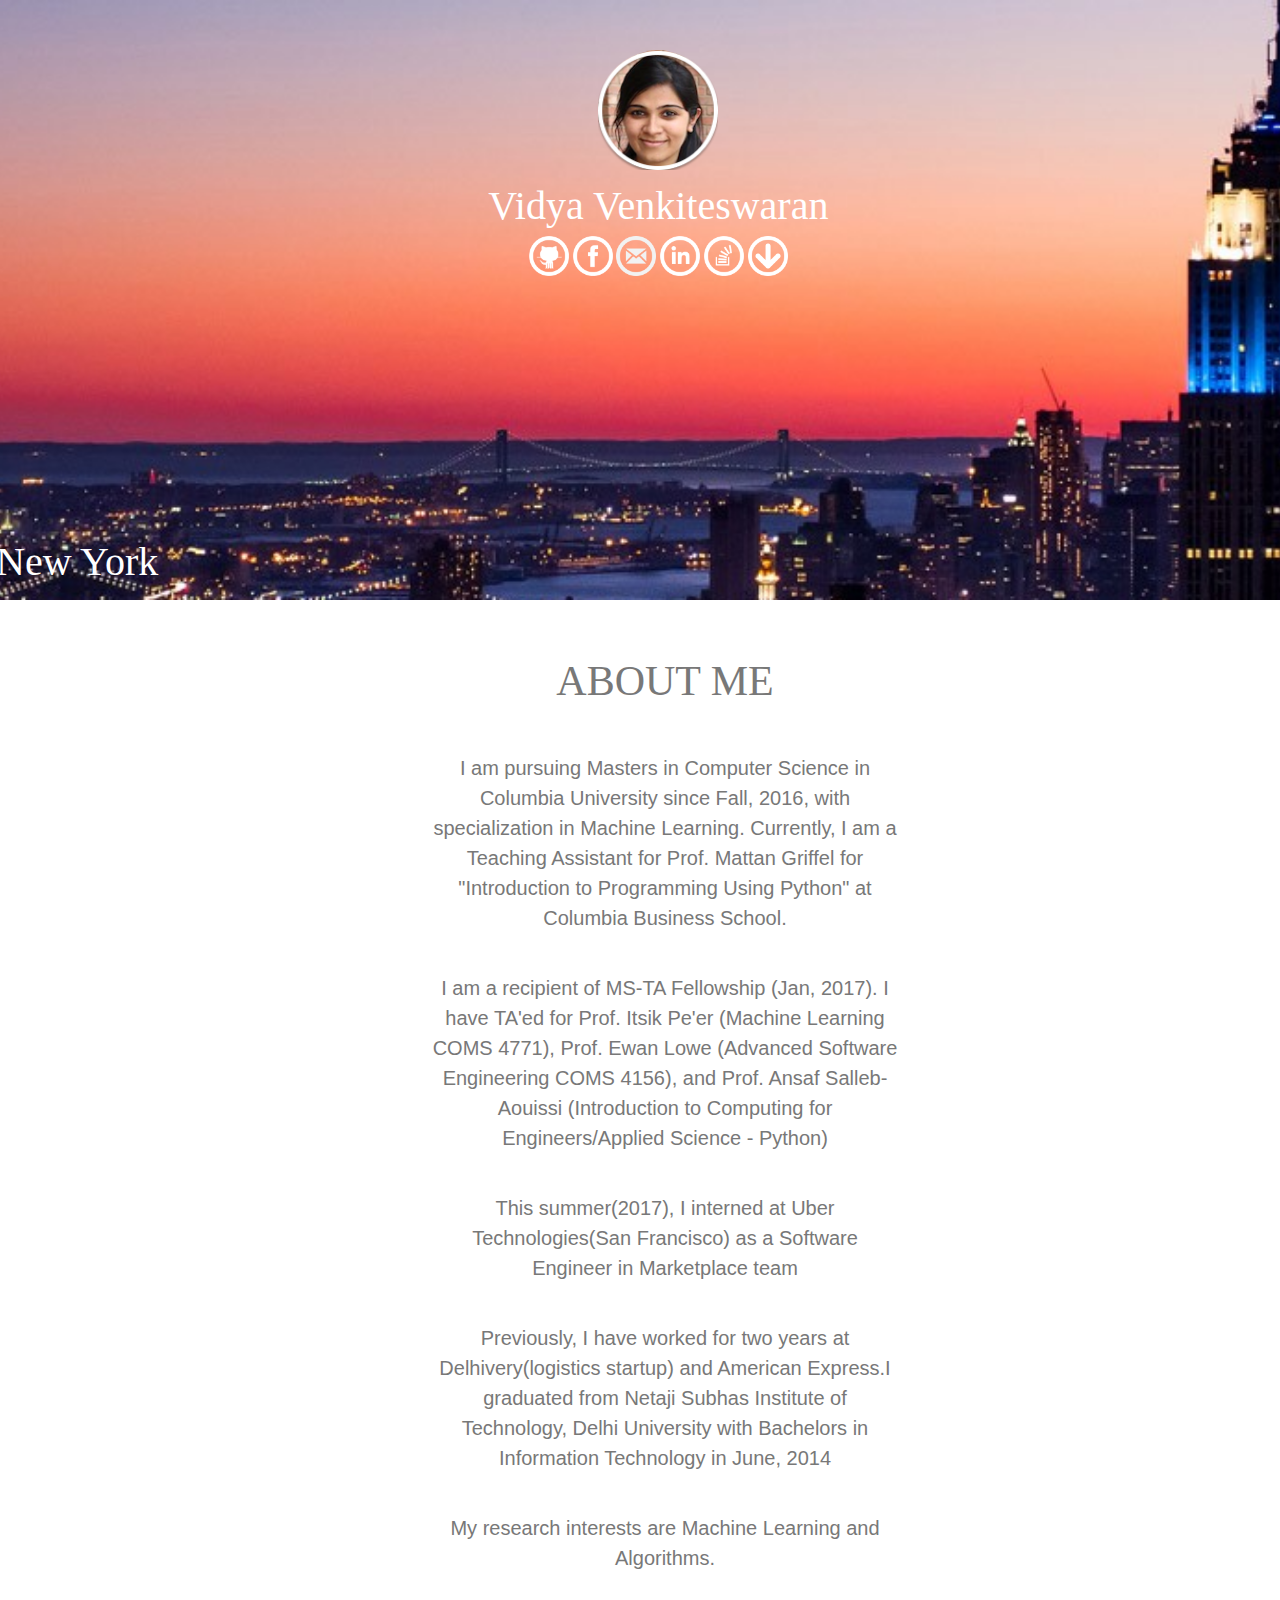
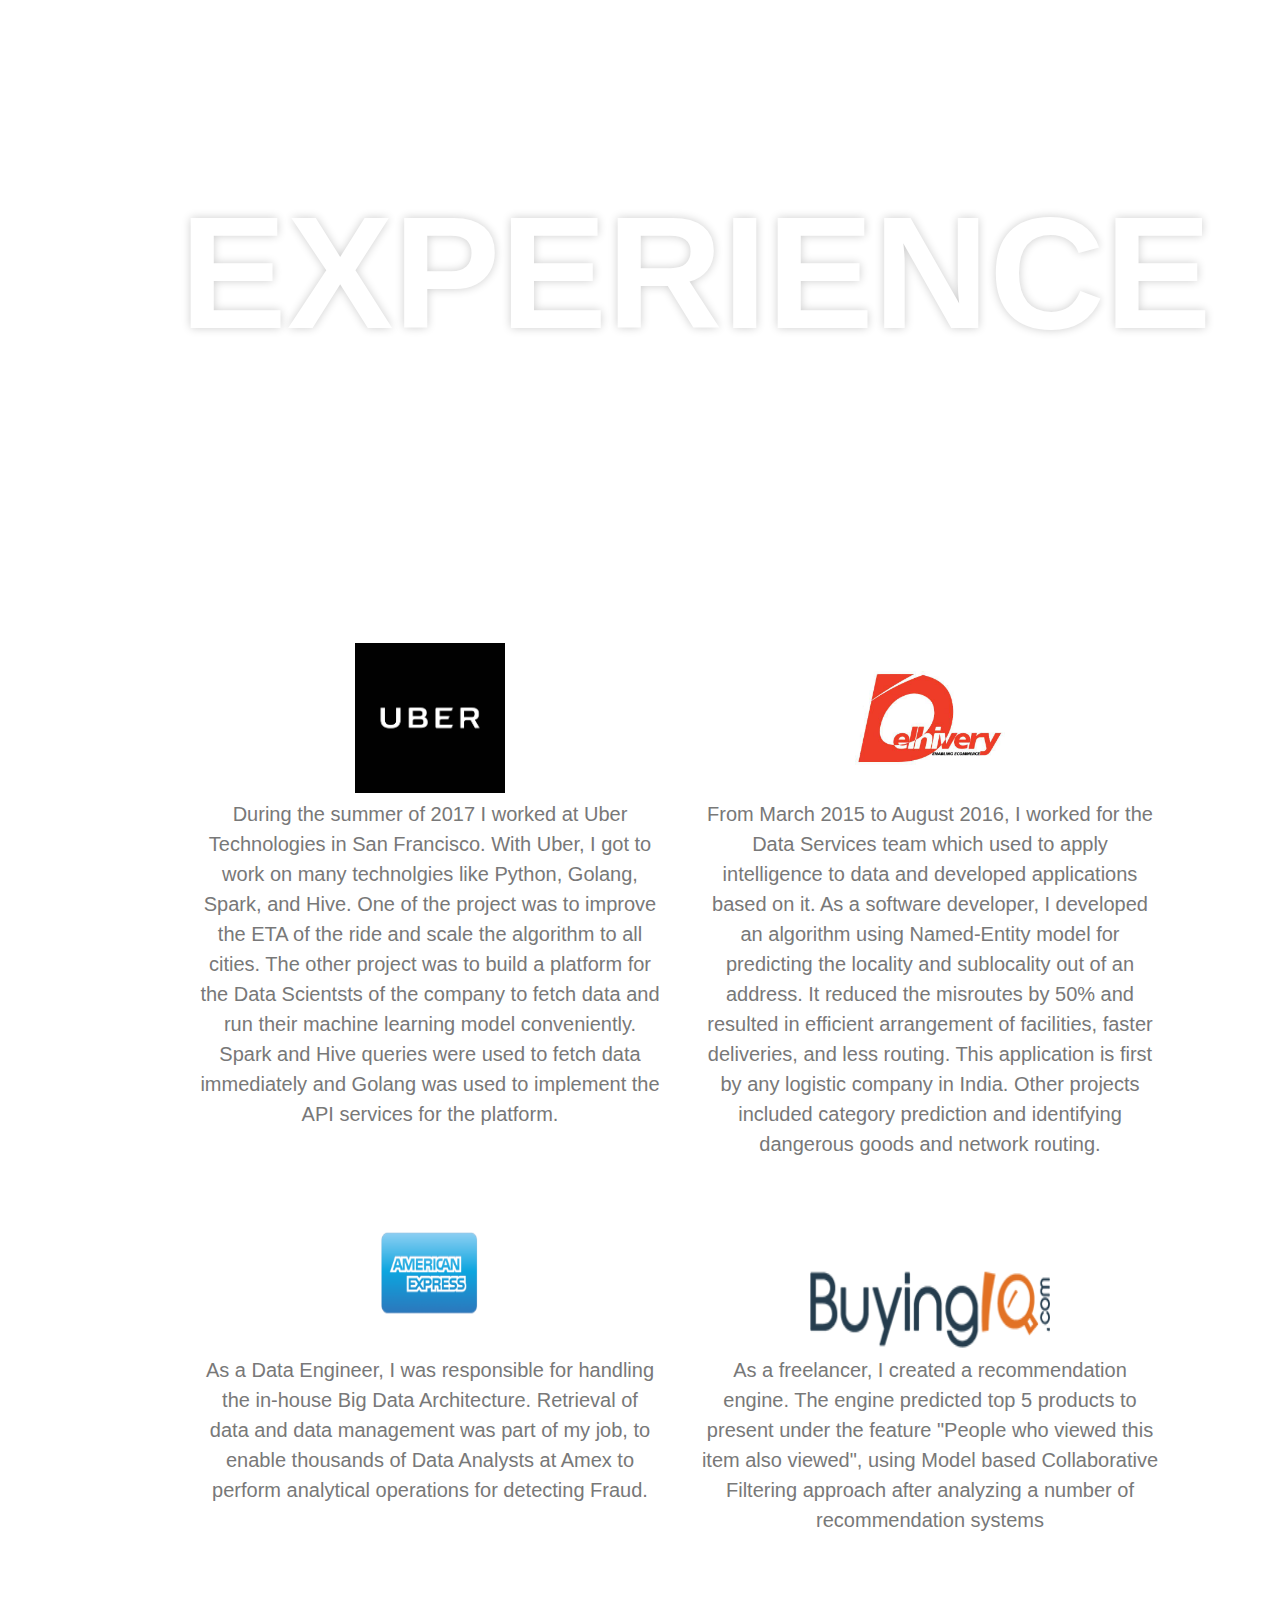
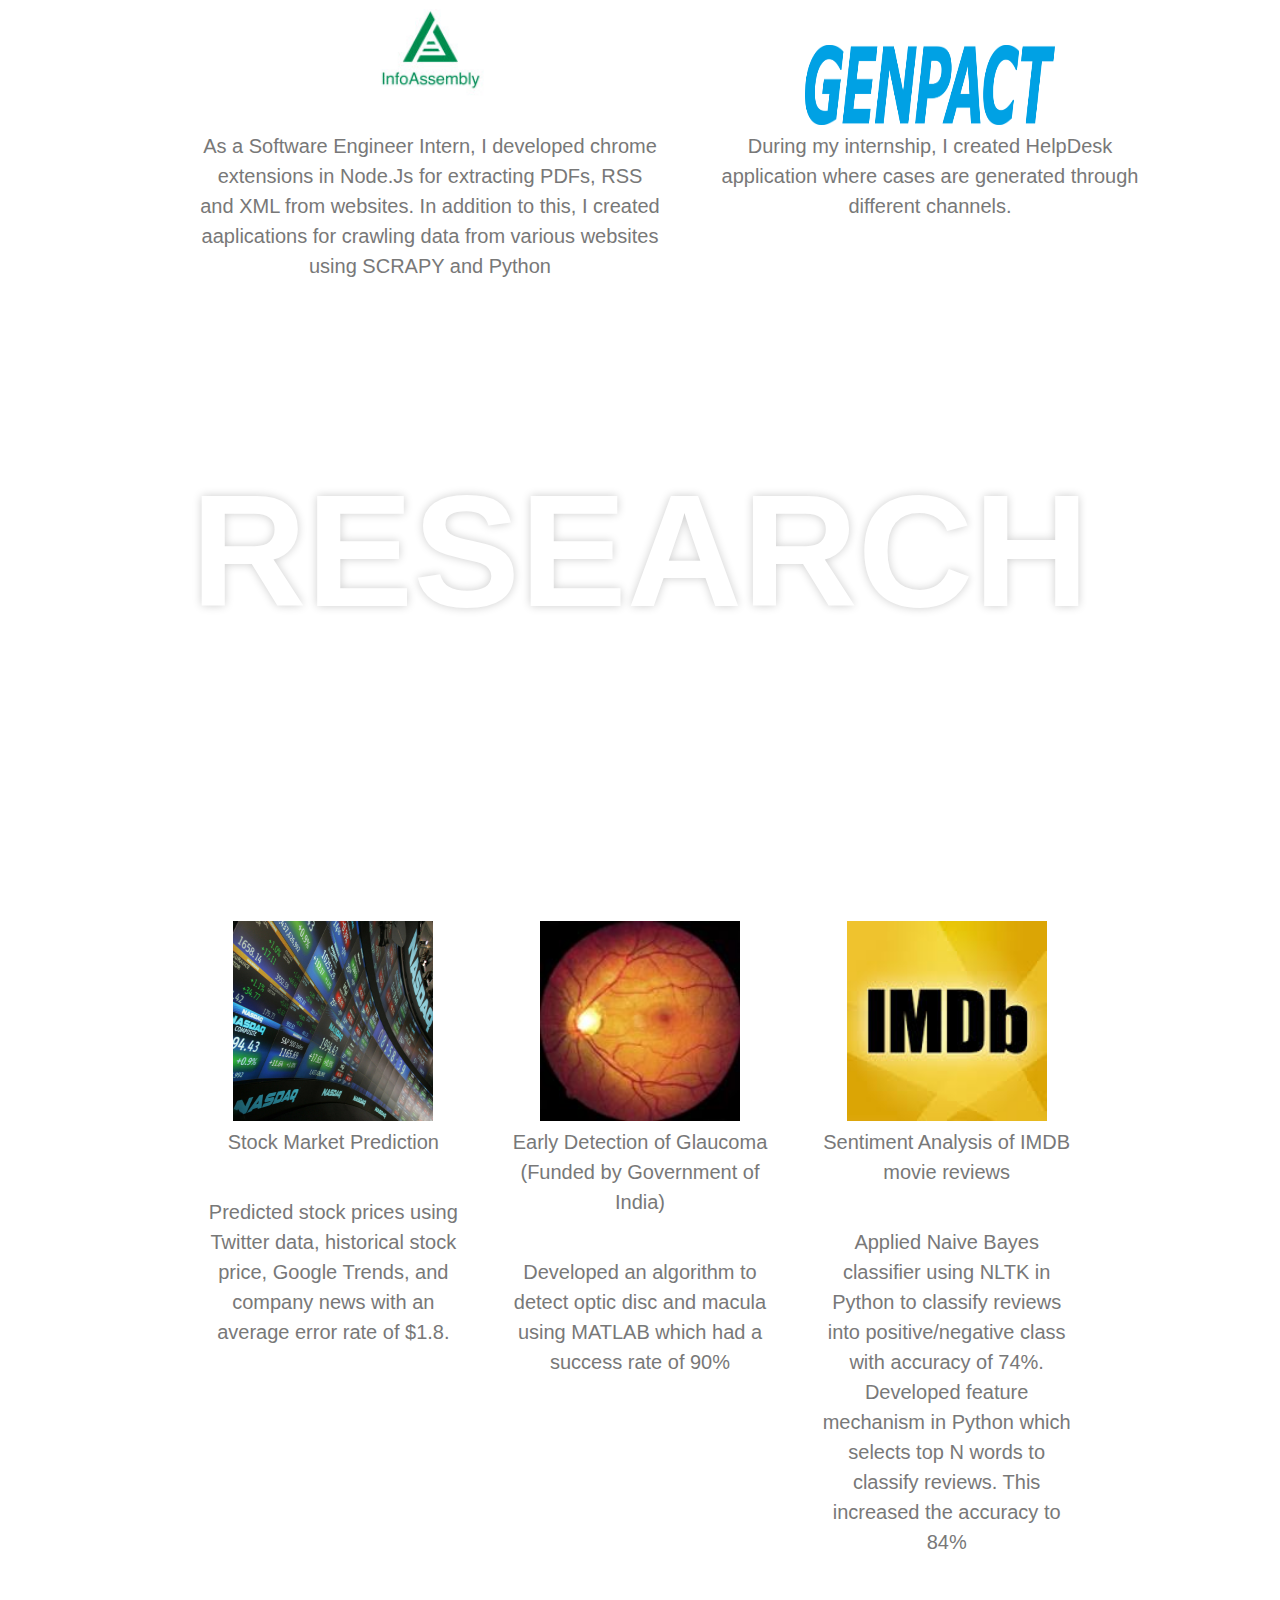
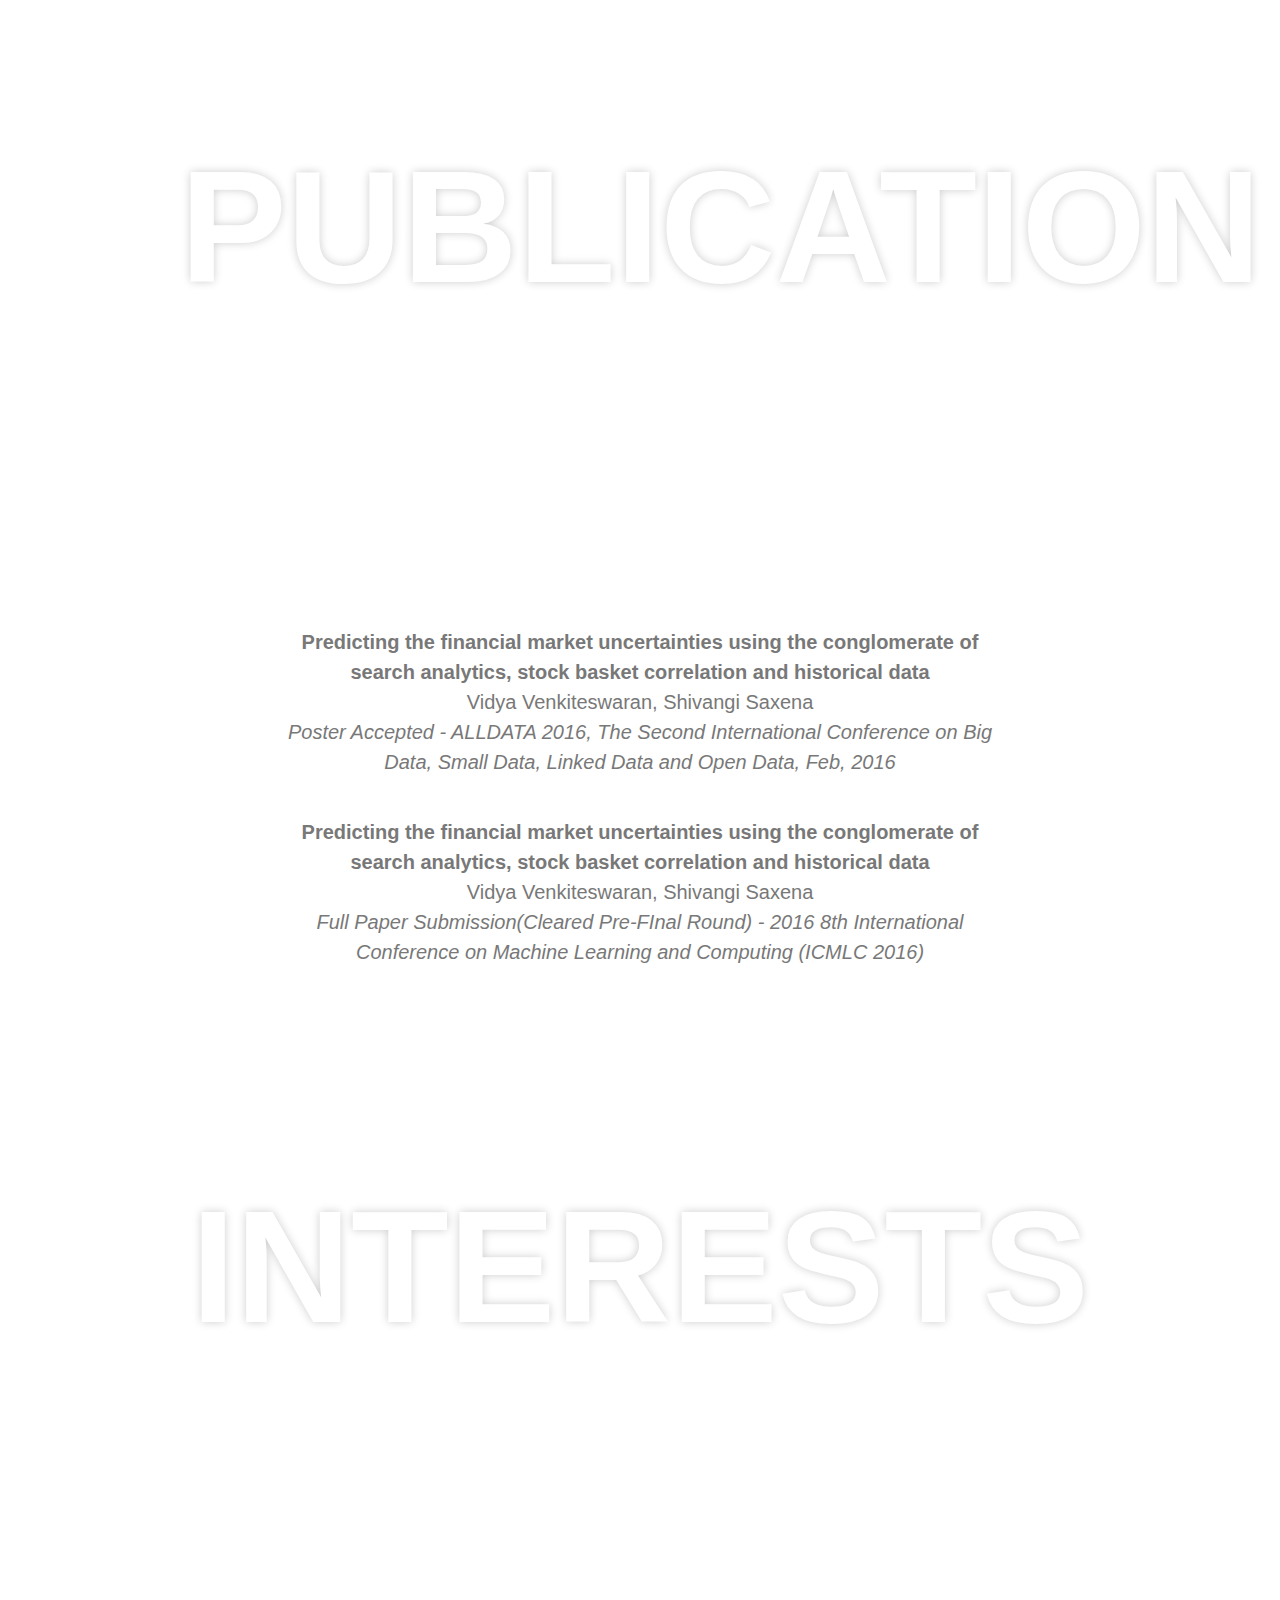
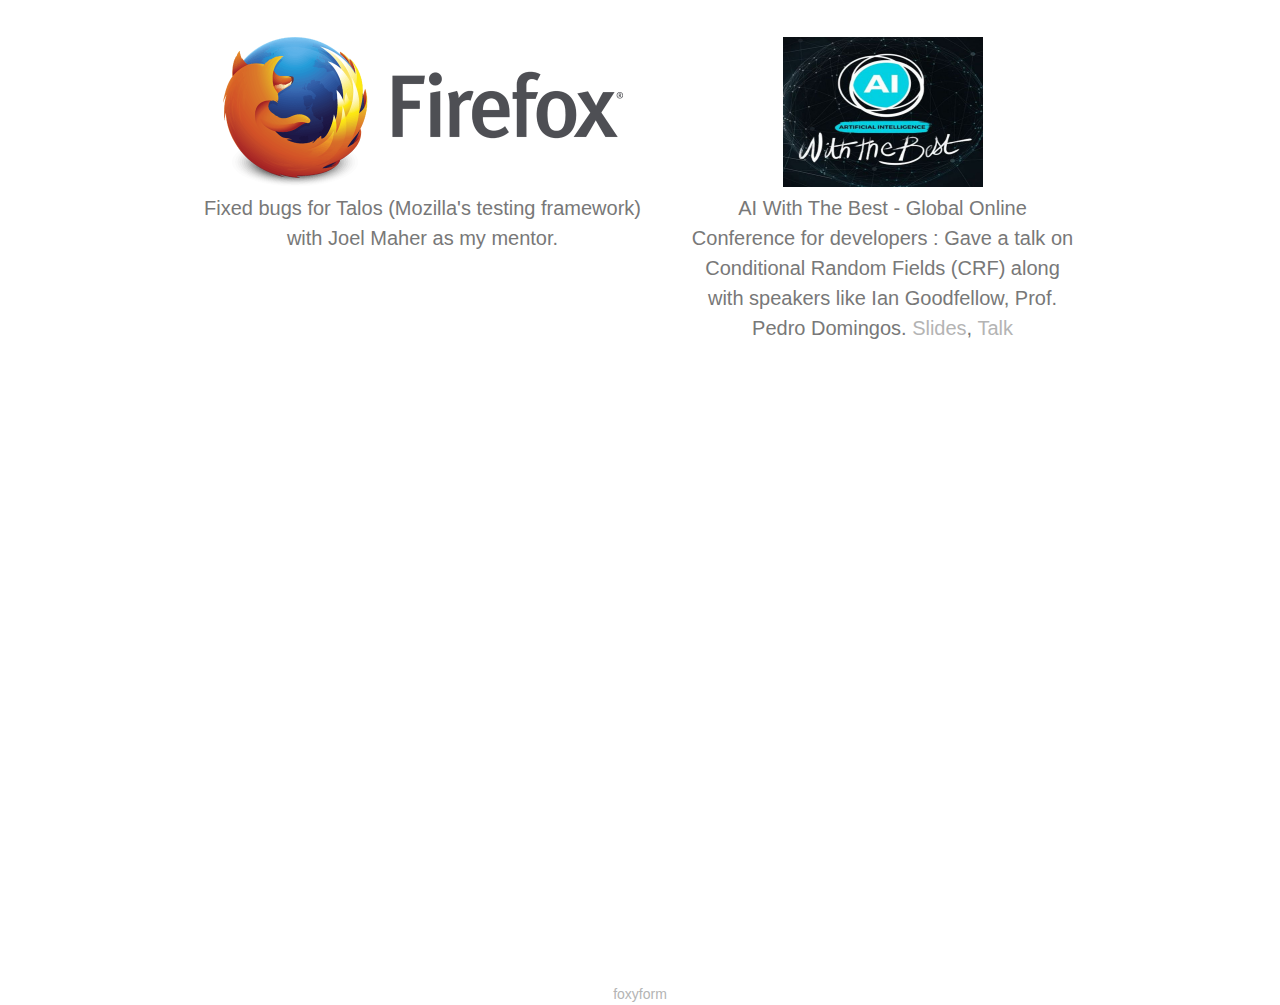
<file: index.html>
<!doctype html>
<html>
  <head>
    <meta charset="utf-8">
    <meta http-equiv="X-UA-Compatible" content="chrome=1">
    <title>Vidya Venkiteswaran</title>

    <!-- <link rel="stylesheet" href="stylesheets/styles.css">
    <link rel="stylesheet" href="stylesheets/github-light.css"> -->
    <link rel="stylesheet" href="stylesheets/base.css">
    <link rel="stylesheet" href="stylesheets/bg_style.css">
    <link rel="shortcut icon" type="image/png" href="images/index/favicon.png"/>
    <meta name="viewport" content="width=device-width, initial-scale=1, user-scalable=no">
    <!--[if lt IE 9]>
    <script src="//html5shiv.googlecode.com/svn/trunk/html5.js"></script>
    <![endif]-->
    <script src="javascripts/modernizr.js"></script>
    <script src="javascripts/scale.fix.js"></script>
  </head>

  <body>

    <div class="wrapper">

        <main>
      
          <section class="module parallax parallax-1">
            <div class="container">
              <div class="circular" style="vertical-align:middle; text-align:center"><img src="images/index/vidya.png" width=120px height=120px></div>
              <div class="intro" style="vertical-align:middle; text-align:center">
                <h3>Vidya Venkiteswaran</h3>
              </div>
              <div class="social_tags" style="vertical-align:middle; text-align:center;">
                <a target="_blank" href="https://github.com/vidyavnv" title="Github"><img src="images/index/github_white.png" width=40px height=40px></a>
                <a target="_blank" href="https://www.facebook.com/vidya.venkiteswaran" title="Facebook"><img src="images/index/facebook_white.png" width=40px height=40px></a>
                <a target="_blank" href="mailto:vidya.vnv@gmail.com?Subject=Hello" title="Mail"><img src="images/index/gmail_white.png" width=40px  height=40px></a>
                <a target="_blank" href="https://in.linkedin.com/in/vidyavenkiteswaran" title="LinkedIn"><img src="images/index/linkedin_white.png" width=40px height=40px></a>
                <a target="_blank" href="http://stackoverflow.com/users/3092632/blackmamba" title="Stackoverflow"><img src="images/index/so_white.png" width=40px height=40px></a>
                <a href="pdfs/Vidya_Resume.pdf" title="Resume"><img src="images/index/download.png" width=40px height=40px></a>
              </div>
              <div class="place" style="vertical-align:left; text-align:left">
                <h3>New York</h3>
              </div>
            </div>
          </section>

          <section class="module content">
            <div class="container">
              <div class="aboutme" align="center">
              <h2>ABOUT ME</h2>
              <p>I am pursuing Masters in Computer Science in Columbia University since Fall, 2016, with specialization in Machine Learning. Currently, I am a Teaching Assistant for Prof. Mattan Griffel for "Introduction to Programming Using Python" at Columbia Business School. </p>
              <p>I am a recipient of MS-TA Fellowship (Jan, 2017). I have TA'ed for Prof. Itsik Pe'er (Machine Learning COMS 4771), Prof. Ewan Lowe (Advanced Software Engineering COMS 4156), and Prof. Ansaf Salleb-Aouissi (Introduction to Computing for Engineers/Applied Science - Python)</p>
              <p>This summer(2017), I interned at Uber Technologies(San Francisco) as a Software Engineer in Marketplace team</p>
              <p>Previously, I have worked for two years at Delhivery(logistics startup) and American Express.I graduated from Netaji Subhas Institute of Technology, Delhi University with Bachelors in Information Technology in June, 2014</p>
              <p>My research interests are Machine Learning and Algorithms.</p>
            </div>
            </div>
          </section>

          <section class="module parallax parallax-2">
            <div class="container">
              <h1>Experience</h1>
            </div>
          </section>

          <section class="module content">
            <div class="container">
              <table class="internships">
                <tr>
                  <td>
                    <div class="uber" align="center">
                      <img src="images/index/uber.png" width=150px height=150px>
                        <p>During the summer of 2017 I worked at Uber Technologies in San Francisco. With Uber, I got to work on many technolgies like Python, Golang, Spark, and Hive. One of the project was to improve the ETA of the ride and scale the algorithm to all cities. The other project was to build a platform for the Data Scientsts of the company to fetch data and run their machine learning model conveniently. Spark and Hive queries were used to fetch data immediately and Golang was used to implement the API services for the platform.</p>
                    </div>
                  </td>
                  <td>
                    <div class="delhivery" align="center">
                      <img src="images/index/delhivery_new.jpg" width=150px height=150px>
                        <p>From March 2015 to August 2016, I worked for the Data Services team which used to apply intelligence to data and developed applications based on it. As a software developer, I developed an algorithm using Named-Entity model for predicting the locality and sublocality out of an address. It reduced the misroutes by 50% and resulted in efficient arrangement of facilities, faster deliveries, and less routing. This application is first by any logistic company in India. Other projects included category prediction and identifying dangerous goods and network routing.</p>
                    </div>
                  </td>
                </tr>
                <tr>
                  <td>
                    <div class="amex" align="center">
                      <img src="images/index/amex.png" width=150px height=150px>
                      <p>As a Data Engineer, I was responsible for handling the in-house Big Data Architecture. Retrieval of data and data management was part of my job, to enable thousands of Data Analysts at Amex to perform analytical operations for detecting Fraud.</p>
                    </div>
                  </td>
                  <td>
                    <div class="buyingiq" align="center">
                      <img src="images/index/buyingiq.png" width=250px height=80px>
                      <p>As a freelancer, I created a recommendation engine. The engine predicted top 5 products to present under the feature "People who viewed this item also viewed", using Model based
Collaborative Filtering approach after analyzing a number of recommendation systems</p>
                    </div>
                  </td>
                </tr>
                <tr>
                  <td>
                    <div class="infoassembly" align="center">
                      <img src="images/index/infoassembly.jpg" width=150px height=150px>
                      <p>As a Software Engineer Intern, I developed chrome extensions in Node.Js for extracting PDFs, RSS and XML from websites. In addition to this, I created aaplications for crawling data from various websites using SCRAPY and Python</p>
                    </div>
                  </td>
                  <td>
                    <div class="genpact" align="center">
                      <img src="images/index/genpact.png" width=250px height=80px>
                      <p>During my internship, I created HelpDesk application where cases are generated through different channels.</p>
                    </div>
                  </td>
                </tr>
              </table>
            </div>
          </section>

          <section class="module parallax parallax-3">
            <div class="container">
              <h1>RESEARCH</h1>
            </div>
          </section>

          <section class="module content">
            <div class="container">
              <div class="research" align="center">
              <table class="projects">
                <tr>
                  <td>
                    <div class="stock" align="center">
                      <img src="images/index/stock.jpg" width=200px height=200px>
                      <p>Stock Market Prediction</p>
                      <p>Predicted stock prices using Twitter data, historical stock price, Google Trends, and company news with an average error rate of $1.8. </p>
                    </div>
                  </td>
                  <td>
                    <div class="glaucoma" align="center">
                      <img src="images/index/glaucoma.jpg" width=200px height=200px>
                      <p>Early Detection of Glaucoma (Funded by Government of India)</p>
                      <p>Developed an algorithm to detect optic disc and macula using MATLAB which had a success rate of 90% </p>
                    </div>
                  </td>
                  <td>
                    <div class="imdb" align="center">
                      <img src="images/index/imdb.jpeg" width=200px height=200px>
                      <p>Sentiment Analysis of IMDB movie reviews</p>
                      <p>Applied Naive Bayes classifier using NLTK in Python to classify reviews into positive/negative class with accuracy of 74%. Developed feature mechanism in Python which selects top N words to classify reviews. This increased the accuracy to 84%</p>
                    </div>
                  </td>
                </tr>
                <tr>
                  
                </tr>
              </table>
            </div>
            </div>
          </section>


          <section class="module parallax parallax-4">
            <div class="container">
              <h1>PUBLICATION</h1>
            </div>
          </section>

          <section class="module content">
            <div class="container">
              <div class="publications">
                <p style="text-align:center; font-weight: bold;margin:0;"><b>Predicting the financial market uncertainties using the conglomerate of search analytics, stock basket correlation and historical data</b></p>
                <p style="text-align:center;margin:0;">Vidya Venkiteswaran, Shivangi Saxena</p>
                <p style="text-align:center;font-style: italic;">Poster Accepted - ALLDATA 2016, The Second International Conference on Big Data, Small Data, Linked Data and Open Data, Feb, 2016</p>
                <p style="text-align:center; font-weight: bold;margin:0;"><b>Predicting the financial market uncertainties using the conglomerate of search analytics, stock basket correlation and historical data</b></p>
                <p style="text-align:center;margin:0;">Vidya Venkiteswaran, Shivangi Saxena</p>
                <p style="text-align:center;font-style: italic;">Full Paper Submission(Cleared Pre-FInal Round) - 2016 8th International Conference on Machine Learning and Computing (ICMLC 2016)</p>
              </div>
            </div> 
          </section>

          <section class="module parallax parallax-5">
            <div class="container">
              <h1>INTERESTS</h1>
            </div>
          </section>

          <section class="module content">
            <div class="container">
              <table class="others">
                <tr>
                  <td>
                    <div class="mozilla" align="center">
                      <img src="images/index/mozilla.png" width=400px height=150px>
                      <p>Fixed bugs for Talos (Mozilla's testing framework) with Joel Maher as my mentor.</p>
                    </div>
                  </td>
                  <td>
                    <div class="aiwiththebest" align="center">
                      <img src="images/index/aiwiththebest.png" width=200px height=150px>
                      <p>AI With The Best - Global Online Conference for developers : Gave a talk on Conditional Random Fields (CRF) along with speakers like Ian Goodfellow, Prof. Pedro Domingos. <a href="https://www.slideshare.net/LearnWTB/conditional-random-fields-vidya-venkiteswaran">Slides</a>, <a href="https://www.youtube.com/watch?v=0_h44R7wzn4">Talk</a></p>
                    </div>
                  </td>
                </tr>
              </table>
            </div> 
          </section>


          <section class="module parallax parallax-6">
          </section>
          <br/>
          <section class="module content">
            <div class="container" align="center">
              <!-- Do not change the code! -->
              <!-- Do not change the code! -->
              <a id="foxyform_embed_link_895359" href="http://www.foxyform.com/">foxyform</a>
              <script type="text/javascript">
              (function(d, t){
                 var g = d.createElement(t),
                     s = d.getElementsByTagName(t)[0];
                 g.src = "http://www.foxyform.com/js.php?id=895359&sec_hash=213f4771d2b&width=350px";
                 s.parentNode.insertBefore(g, s);
              }(document, "script"));
              </script>
              <!-- Do not change the code! -->
              <!-- Do not change the code! -->
            </div> 
          </section>


        </main><!-- /main -->

    </div><!-- /#wrapper -->
</body>
</head>
</html>
</file>
<file: stylesheets/styles.css>
@import url(https://fonts.googleapis.com/css?family=Lato:300italic,700italic,300,700);

body {
  padding:50px;
  font:14px/1.5 Lato, "Helvetica Neue", Helvetica, Arial, sans-serif;
  color:#777;
  font-weight:300;
}

h1, h2, h3, h4, h5, h6 {
  color:#222;
  margin:0 0 20px;
}

p, ul, ol, table, pre, dl {
  margin:0 0 20px;
}

h1, h2, h3 {
  line-height:1.1;
}

h1 {
  font-size:28px;
}

h2 {
  color:#393939;
}

h3, h4, h5, h6 {
  color:#494949;
}

a {
  color:#39c;
  font-weight:400;
  text-decoration:none;
}

a small {
  font-size:11px;
  color:#777;
  margin-top:-0.6em;
  display:block;
}

.wrapper {
  width:860px;
  margin:0 auto;
}

blockquote {
  border-left:1px solid #e5e5e5;
  margin:0;
  padding:0 0 0 20px;
  font-style:italic;
}

code, pre {
  font-family:Monaco, Bitstream Vera Sans Mono, Lucida Console, Terminal;
  color:#333;
  font-size:12px;
}

pre {
  padding:8px 15px;
  background: #f8f8f8;
  border-radius:5px;
  border:1px solid #e5e5e5;
  overflow-x: auto;
}

table {
  width:100%;
  border-collapse:collapse;
}

th, td {
  text-align:left;
  padding:5px 10px;
  border-bottom:1px solid #e5e5e5;
}

dt {
  color:#444;
  font-weight:700;
}

th {
  color:#444;
}

img {
  max-width:100%;
}

header {
  width:270px;
  float:left;
  position:fixed;
}

header ul {
  list-style:none;
  height:40px;

  padding:0;

  background: #eee;
  background: -moz-linear-gradient(top, #f8f8f8 0%, #dddddd 100%);
  background: -webkit-gradient(linear, left top, left bottom, color-stop(0%,#f8f8f8), color-stop(100%,#dddddd));
  background: -webkit-linear-gradient(top, #f8f8f8 0%,#dddddd 100%);
  background: -o-linear-gradient(top, #f8f8f8 0%,#dddddd 100%);
  background: -ms-linear-gradient(top, #f8f8f8 0%,#dddddd 100%);
  background: linear-gradient(top, #f8f8f8 0%,#dddddd 100%);

  border-radius:5px;
  border:1px solid #d2d2d2;
  box-shadow:inset #fff 0 1px 0, inset rgba(0,0,0,0.03) 0 -1px 0;
  width:270px;
}

header li {
  width:89px;
  float:left;
  border-right:1px solid #d2d2d2;
  height:40px;
}

header ul a {
  line-height:1;
  font-size:11px;
  color:#999;
  display:block;
  text-align:center;
  padding-top:6px;
  height:40px;
}

strong {
  color:#222;
  font-weight:700;
}

header ul li + li {
  width:88px;
  border-left:1px solid #fff;
}

header ul li + li + li {
  border-right:none;
  width:89px;
}

header ul a strong {
  font-size:14px;
  display:block;
  color:#222;
}

section {
  width:500px;
  float:right;
  padding-bottom:50px;
}

small {
  font-size:11px;
}

hr {
  border:0;
  background:#e5e5e5;
  height:1px;
  margin:0 0 20px;
}

footer {
  width:270px;
  float:left;
  position:fixed;
  bottom:50px;
}

@media print, screen and (max-width: 960px) {

  div.wrapper {
    width:auto;
    margin:0;
  }

  header, section, footer {
    float:none;
    position:static;
    width:auto;
  }

  header {
    padding-right:320px;
  }

  section {
    border:1px solid #e5e5e5;
    border-width:1px 0;
    padding:20px 0;
    margin:0 0 20px;
  }

  header a small {
    display:inline;
  }

  header ul {
    position:absolute;
    right:50px;
    top:52px;
  }
}

@media print, screen and (max-width: 720px) {
  body {
    word-wrap:break-word;
  }

  header {
    padding:0;
  }

  header ul, header p.view {
    position:static;
  }

  pre, code {
    word-wrap:normal;
  }
}

@media print, screen and (max-width: 480px) {
  body {
    padding:15px;
  }

  header ul {
    display:none;
  }
}

@media print {
  body {
    padding:0.4in;
    font-size:12pt;
    color:#444;
  }
}
</file>
<file: stylesheets/github-light.css>
/*
   Copyright 2014 GitHub Inc.

   Licensed under the Apache License, Version 2.0 (the "License");
   you may not use this file except in compliance with the License.
   You may obtain a copy of the License at

       http://www.apache.org/licenses/LICENSE-2.0

   Unless required by applicable law or agreed to in writing, software
   distributed under the License is distributed on an "AS IS" BASIS,
   WITHOUT WARRANTIES OR CONDITIONS OF ANY KIND, either express or implied.
   See the License for the specific language governing permissions and
   limitations under the License.

*/

.pl-c /* comment */ {
  color: #969896;
}

.pl-c1      /* constant, markup.raw, meta.diff.header, meta.module-reference, meta.property-name, support, support.constant, support.variable, variable.other.constant */,
.pl-s .pl-v /* string variable */ {
  color: #0086b3;
}

.pl-e  /* entity */,
.pl-en /* entity.name */ {
  color: #795da3;
}

.pl-s .pl-s1 /* string source */,
.pl-smi      /* storage.modifier.import, storage.modifier.package, storage.type.java, variable.other, variable.parameter.function */ {
  color: #333;
}

.pl-ent /* entity.name.tag */ {
  color: #63a35c;
}

.pl-k /* keyword, storage, storage.type */ {
  color: #a71d5d;
}

.pl-pds              /* punctuation.definition.string, string.regexp.character-class */,
.pl-s                /* string */,
.pl-s .pl-pse .pl-s1 /* string punctuation.section.embedded source */,
.pl-sr               /* string.regexp */,
.pl-sr .pl-cce       /* string.regexp constant.character.escape */,
.pl-sr .pl-sra       /* string.regexp string.regexp.arbitrary-repitition */,
.pl-sr .pl-sre       /* string.regexp source.ruby.embedded */ {
  color: #183691;
}

.pl-v /* variable */ {
  color: #ed6a43;
}

.pl-id /* invalid.deprecated */ {
  color: #b52a1d;
}

.pl-ii /* invalid.illegal */ {
  background-color: #b52a1d;
  color: #f8f8f8;
}

.pl-sr .pl-cce /* string.regexp constant.character.escape */ {
  color: #63a35c;
  font-weight: bold;
}

.pl-ml /* markup.list */ {
  color: #693a17;
}

.pl-mh        /* markup.heading */,
.pl-mh .pl-en /* markup.heading entity.name */,
.pl-ms        /* meta.separator */ {
  color: #1d3e81;
  font-weight: bold;
}

.pl-mq /* markup.quote */ {
  color: #008080;
}

.pl-mi /* markup.italic */ {
  color: #333;
  font-style: italic;
}

.pl-mb /* markup.bold */ {
  color: #333;
  font-weight: bold;
}

.pl-md /* markup.deleted, meta.diff.header.from-file */ {
  background-color: #ffecec;
  color: #bd2c00;
}

.pl-mi1 /* markup.inserted, meta.diff.header.to-file */ {
  background-color: #eaffea;
  color: #55a532;
}

.pl-mdr /* meta.diff.range */ {
  color: #795da3;
  font-weight: bold;
}

.pl-mo /* meta.output */ {
  color: #1d3e81;
}
</file>
<file: stylesheets/bg_style.css>
/* ============================================================
  SECTIONS
============================================================ */
section.module:last-child {
  margin-bottom: 0;
}
section.module h2 {
  margin-bottom: 40px;
  font-family: "Roboto Slab", serif;
  font-size: 30px;
}
section.module p {
  margin-bottom: 40px;
  font-size: 16px;
  font-weight: 300;
}
section.module p:last-child {
  margin-bottom: 0;
}
.aboutme {
  padding-top: 50px;
  padding-right: 200px;
  padding-bottom: 50px;
  padding-left: 250px;
}

/*.mozilla
{
  padding-right: 200px;
  padding-bottom: 50px;
  padding-left: 200px;
  display: block
  margin: 0 auto;
  position: relative;
  bottom:-50px;
  left:50%;
  -webkit-transform:translateX(-50%);
  -moz-transform:translateX(-50%);
}*/

table.internships{
    table-layout: fixed;
    width: 200px;
}

td {
    overflow: hidden;
    width: 500px;
    padding: 20px;
}

.publications {
  padding-top: 50px;
  padding-right: 100px;
  padding-bottom: 50px;
  padding-left: 100px;
}

section.module.parallax {
  height: 600px;
  background-position: 50% 50%;
  background-repeat: no-repeat;
  background-attachment: fixed;
  -webkit-background-size: cover;
  -moz-background-size: cover;
  -o-background-size: cover;
  background-size: cover;
}
section.module.parallax h1 {
  color: white;
  font-size: 36px;
  line-height: 500px;
  font-weight: 700;
  text-align: center;
  text-transform: uppercase;
  text-shadow: 0 0 10px rgba(0, 0, 0, 0.2);
}
section.module.parallax-1 {
  background-image: url("../images/index/newyork.jpeg");
}
section.module.parallax-2 {
  background-image: url("../images/index/macbook.jpg");
}
section.module.parallax-3 {
  background-image: url("../images/index/3.jpg");
}
section.module.parallax-4 {
  background-image: url("../images/index/Publications.jpg");
}
section.module.parallax-5 {
  background-image: url("../images/index/Mumbai.jpg");
}
section.module.parallax-6 {
  background-image: url("../images/index/NewYork2.jpeg");
}

@media all and (min-width: 600px) {
  section.module h2 {
    font-size: 42px;
  }
  section.module p {
    font-size: 20px;
  }
  section.module.parallax h1 {
    font-size: 96px;
  }
}
@media all and (min-width: 960px) {
  section.module.parallax h1 {
    font-size: 160px;
  }
}


.circular,
.intro,
.social_tags
{
  display: block;
  margin: 0 auto;
  position: relative;
  bottom:-50px;
  left:52%;
  -webkit-transform:translateX(-50%);
  -moz-transform:translateX(-50%);
}

.place
{
  display: block;
  margin: 0 auto;
  position: relative;
  bottom:-300px;
  left:30%;
  -webkit-transform:translateX(-50%);
  -moz-transform:translateX(-50%); 
}

section.module.parallax h3 {
  color: white;
  font-family: "Roboto Slab", serif;
  -moz-text-decoration-color: white;
  font-size: 40px;
}
</file>
<file: stylesheets/base.css>
/* ============================================================
  RESET - http://meyerweb.com/eric/tools/css/reset/
============================================================ */
html, body, div, span, applet, object, iframe,
h1, h2, h3, h4, h5, h6, p, blockquote, pre,
a, abbr, acronym, address, big, cite, code,
del, dfn, em, img, ins, kbd, q, s, samp,
small, strike, strong, sub, sup, tt, var,
b, u, i, center,
dl, dt, dd, ol, ul, li,
fieldset, form, label, legend,
table, caption, tbody, tfoot, thead, tr, th, td,
article, aside, canvas, details, embed,
figure, figcaption, footer, header, hgroup,
menu, nav, output, ruby, section, summary,
time, mark, audio, video {
  margin: 0;
  padding: 0;
  border: 0;
  font-size: 100%;
  font: inherit;
  vertical-align: baseline;
}

/* HTML5 display-role reset for older browsers */
article, aside, details, figcaption, figure,
footer, header, hgroup, menu, nav, section {
  display: block;
}

body {
  line-height: 1;
}

ol, ul {
  list-style: none;
}

blockquote, q {
  quotes: none;
}

blockquote:before, blockquote:after,
q:before, q:after {
  content: '';
  content: none;
}

table {
  border-collapse: collapse;
  border-spacing: 0;
}

/* ============================================================
  BOX SIZING & CLEARFIX
============================================================ */
*,
*:before,
*:after {
  -webkit-box-sizing: border-box;
  -moz-box-sizing: border-box;
  box-sizing: border-box;
}

.clearfix:after {
  content: "";
  display: table;
  clear: both;
}

/* ============================================================
  HTML & BODY
============================================================ */
body {
  background-color: #b4b4b4;
  color: #787878;
  font-family: "Helvetica Neue", Helvetica, Arial, "Lucida Grande", sans-serif;
  font-size: 14px;
  line-height: 1.5;
}

/* ============================================================
  PRIMARY STRUCTURE
============================================================ */
.wrapper {
  width: 100%;
  margin: 0 auto;
}

main {
  display: block;
  background-color: #fff;
}

.container {
  width: 100%;
  max-width: 960px;
  margin: 0 auto;
  padding: 0 20px;
}

/* ============================================================
  INFO BAR
============================================================ */
.info-bar {
  padding: 5px 0;
  background-color: #fff;
  text-align: center;
}
.info-bar a.icon {
  display: inline-block;
  vertical-align: middle;
  position: relative;
  margin: 0;
  padding: 0;
  width: 30px;
  height: 30px;
  background-image: url("../img/core/icons-dark.png");
  background-image: url("../img/core/icons-dark.svg"), none;
  opacity: 0.3;
}
.info-bar .cmn-tut {
  background-position: 0 0;
}
.info-bar .cmn-prev {
  background-position: -30px 0;
}
.info-bar .cmn-next {
  background-position: -60px 0;
}
.info-bar .cmn-download {
  background-position: -90px 0;
}
.info-bar .cmn-archive {
  background-position: -120px 0;
}
.info-bar a.icon[data-title]:after {
  opacity: 1;
}
.info-bar a.icon[data-title]:hover:after {
  position: absolute;
  top: 100%;
  left: 0;
  z-index: 20px;
  content: attr(data-title);
  padding: 5px 10px;
  background-color: #fff;
  color: #000;
  font-family: "Helvetica Neue", Helvetica, Arial, "Lucida Grande", sans-serif;
  font-size: 12px;
  white-space: nowrap;
}

/* ============================================================
  HEADER & SITE TITLE
============================================================ */
/* header */
header .branding {
  padding: 20px 0;
}
header .logo {
  margin-bottom: 20px;
  text-align: center;
}
header .logo img {
  display: inline-block;
  vertical-align: middle;
}
header .social {
  text-align: center;
}
header .social a {
  display: inline-block;
  vertical-align: middle;
  margin: 0 5px;
  width: 30px;
  height: 30px;
  color: rgba(0, 0, 0, 0);
  font-size: 0;
  text-indent: -9999px;
  background-size: 30px 30px;
  background-image: url("../img/core/social-light.png");
  background-image: url("../img/core/social-light.svg"), none;
  background-size: 180px 30px;
}
header .social a.fb {
  background-position: 0 0;
}
header .social a.twitter {
  background-position: -30px 0;
}
header .social a.googleplus {
  background-position: -60px 0;
}
header .social a.rss {
  background-position: -90px 0;
}
header .social a.email {
  background-position: -120px 0;
}
header .social a.search {
  background-position: -150px 0;
}
header .social a:hover {
  opacity: 0.4;
}

@media all and (min-width: 600px) {
  header .branding {
    padding-left: 60px;
  }
  header .logo {
    margin-bottom: 0;
    margin-left: -60px;
    float: left;
    width: 60px;
    height: 60px;
  }
  header .logo img {
    display: block;
    margin: 0;
  }
  header .social {
    padding: 15px 0;
    float: right;
    width: 100%;
    text-align: right;
  }
}
/* site title */
.site-title {
  padding: 5px 0;
  background-color: #818181;
  text-align: center;
}
.site-title h1 {
  color: #fff;
}

/* ============================================================
  FOOTER
============================================================ */
footer {
  padding: 20px 0;
}
footer .asides {
  margin-bottom: 20px;
}
footer aside {
  margin-bottom: 10px;
}
footer nav ul {
  list-style: none;
  margin: 0;
  padding: 0;
  text-align: center;
}
footer nav li {
  display: inline-block;
}
footer nav a {
  display: block;
  margin: 0 5px;
  color: #fff;
}
footer .logo {
  text-align: center;
}
footer .logo img {
  display: inline-block;
  vertical-align: middle;
}
footer .copyright {
  text-align: center;
}
footer .copyright small {
  color: #fff;
  font-size: 12px;
}
footer .copyright a {
  color: #818181;
}

@media all and (min-width: 600px) {
  footer aside {
    margin-bottom: 0;
    float: left;
    width: 33.3333%;
  }
  footer nav ul {
    text-align: left;
  }
  footer nav li {
    display: block;
  }
  footer nav a {
    display: inline-block;
    margin: 0;
  }
  footer .logo {
    text-align: right;
  }
}
/* ============================================================
  FUSION ADS
============================================================ */
#fusionads {
  position: fixed;
  top: 10px;
  right: 10px;
  z-index: 20;
  padding: 20px;
  background: rgba(255, 255, 255, 0.95);
  font-size: 12px;
  line-height: 1.2;
  -webkit-box-shadow: -2px 2px 4px rgba(0, 0, 0, 0.1);
  -moz-box-shadow: -2px 2px 4px rgba(0, 0, 0, 0.1);
  box-shadow: -2px 2px 4px rgba(0, 0, 0, 0.1);
}

#fusionads .fusion-wrap {
  display: block;
  margin: 0 auto 10px auto;
  width: 130px;
}

#fusionads a.fusion-text {
  display: block;
  color: #787878;
}

#fusionads a.fusion-img {
  display: block;
  margin-bottom: 10px;
  width: 130px;
  height: 100px;
  background-color: #fff;
}

#fusionads a.fusion-img img {
  display: block;
  margin: 0 0 10px 0;
}

#fusionads a.fusion-poweredby {
  color: #b4b4b4;
}
#fusionads a.fusion-poweredby:hover {
  color: #818181;
}

#close-fusionad {
  position: fixed;
  top: 10px;
  right: 10px;
  z-index: 30;
  width: 20px;
  height: 20px;
  background-color: #282828;
  text-align: center;
  line-height: 20px;
  color: #fff;
  font-size: 12px;
  font-weight: 700;
}

/* ============================================================
  TEXT LEVEL SEMANTICS
============================================================ */
a {
  text-decoration: none;
  color: #b4b4b4;
}

a:hover {
  color: #818181;
}
</file>
